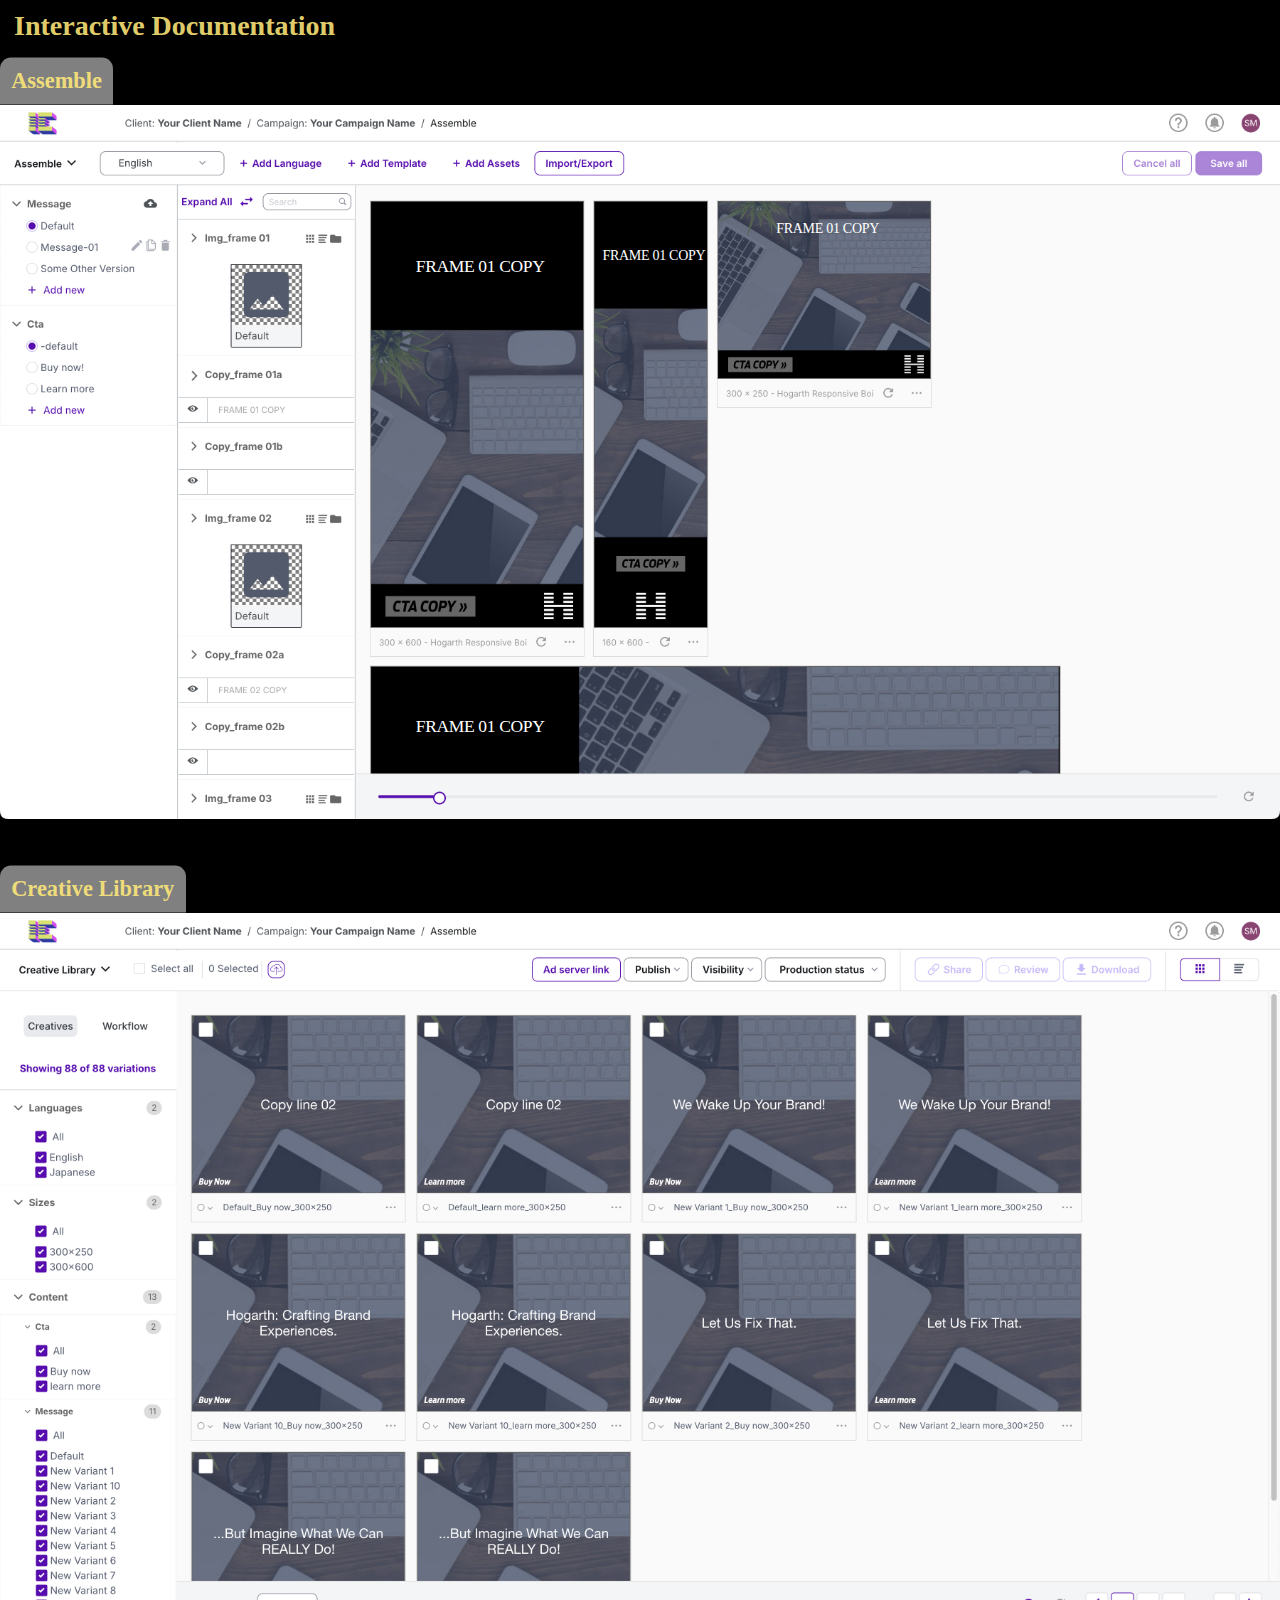
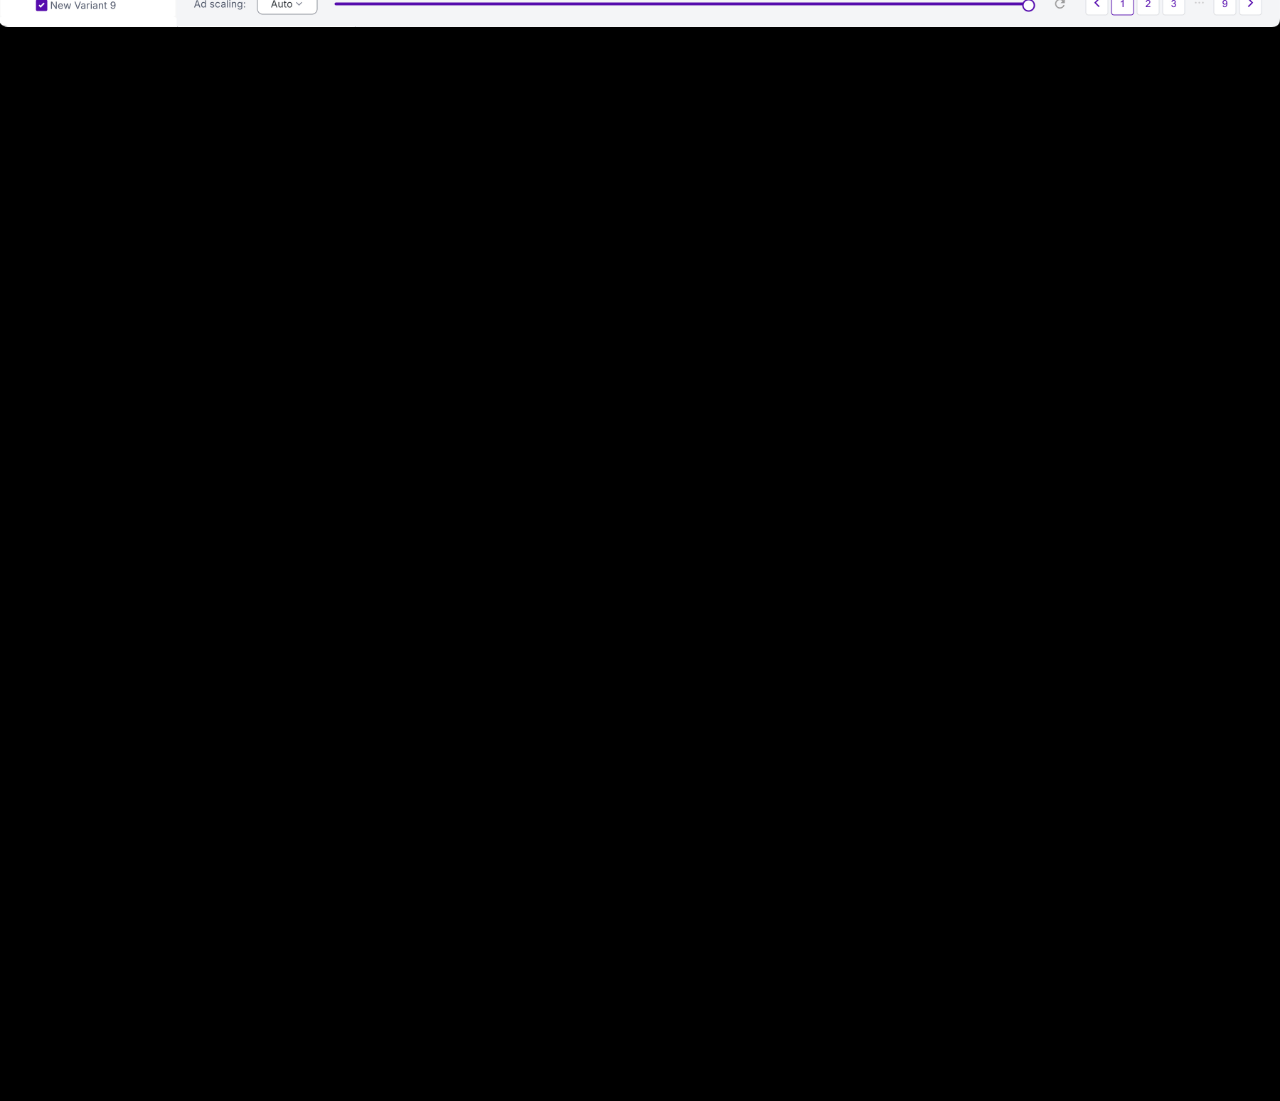
<file: index.html>
<!DOCTYPE html>
<html lang="en">
<head>
	<meta charset="UTF-8">
	<meta name="viewport" content="width=device-width, initial-scale=1.0">
    <script src="https://cdnjs.cloudflare.com/ajax/libs/gsap/3.12.5/gsap.min.js" integrity="sha512-7eHRwcbYkK4d9g/6tD/mhkf++eoTHwpNM9woBxtPUBWm67zeAfFC+HrdoE2GanKeocly/VxeLvIqwvCdk7qScg==" crossorigin="anonymous" referrerpolicy="no-referrer"></script>
    <script src="https://player.vimeo.com/api/player.js"></script>
    


    <link rel="stylesheet" href="styles/styles.css">
    <link rel="stylesheet" href="styles/responsive.css">
    <title></title>
</head>
<body>
    <div id="section-Assemble" class="section">
        <h1>Interactive Documentation</h1>
        <h2>Assemble</h2>
        <!-- main screen shot image -->
        <img id="screen-assemble" class="screen" src="images/screenshot-assemble.jpg">



        <!-- oddities and specific little elements for some animations /// ASSEMBLE -->

        <img id="templateSpecific" class="hidden abs" src="images/templateSpecific.jpg">

        <div id="example-editcopy" class="abs full">
            <div id="example-textareacopy" class="abs example-textareacopy example-editcopy hidden">Some copy here</div>
            <div id="example-copy01" class="abs example-copy">FRAME 01 COPY</div>
            <div id="example-copy02" class="abs example-copy">FRAME 01 COPY</div>
            <div id="example-copy03" class="abs example-copy">FRAME 01 COPY</div>
            <div id="example-copy04" class="abs example-copy">FRAME 01 COPY</div>

            <div id="example-editcopy01" class="abs example-editcopy hidden">Some copy here</div>
            <div id="example-editcopy02" class="abs example-editcopy hidden">Some copy here</div>
            <div id="example-editcopy03" class="abs example-editcopy hidden">Some copy here</div>
            <div id="example-editcopy04" class="abs example-editcopy hidden">Some copy here</div>
        </div>

        <img id="arrow-templateSpecific" src="images/arrow.jpg">




        <!-- ASSEMBLE VIEW 'blocks' or Points of interest -->
        <div id="block-groups" class="abs block"></div>
        <div id="block-vars" class="abs block"></div>
        <div id="block-templates" class="abs block"></div>
        <div id="block-editcopy" class="abs block"></div>
        <div id="block-templateSpecific" class="abs block"></div>
        <div id="block-seekbar" class="abs block"></div>
        <div id="block-quickNavigation" class="abs block"></div>
        <div id="block-langs" class="abs block"></div>
        <div id="block-import" class="abs block"></div>
        <div id="block-addTemplate" class="abs block"></div>
        <div id="block-addAssets" class="abs block"></div>
        <div id="block-saveCancel" class="abs block"></div>
        <div id="block-connectFeed" class="abs block"></div>
        <div id="block-versionActions" class="abs block"></div>


        <!-- tooltip text boxes that show when POI are hovered: -->
        <div id="text-import" class="abs text hidden">
            <h3>Feed import</h3>
            <p>Version data can be imported from an Excel file.</p>
            <p>It is recommended to try to first update the Global values, before working with Template Specific values.</p>
            <p><a id="popup-link-feedImportGlobal" class="popup-link">Global</a></p>
            <p><a id="popup-link-feedImportTemplate" class="popup-link">Template specific</a></p>
        </div>

        <div id="text-groups" class="abs text hidden">
            <h3>Groups + Versions</h3>
            <p>This panel shows the Versions.</p>
            <p>Versions can be split out into sections called Groups (as shown here: <b>Message</b> and <b>Cta</b>). Groups are defined in the template json using <a class="popup-link" id="popup-link-editableGroups" title="show popup with more information">editableGroups</a>.</p>
        </div>
        
        <div id="text-vars" class="abs text hidden">
            <h3>Variables</h3>
            <p>These <a class="popup-link" id="popup-link-variables" title="show popup with more information">variables</a> are defined in the hoxton.json file in the template.</p>
            <p>Each value listed here can correspond to either an element within the template (ie. text area, image, video, etc), or can also be used as config settings or css.</p>
            <p>Media content is stored in the <a>content library</a>
        </div>
        <div id="text-editcopy" class="abs text hidden">
            <p>Content edited here is reflected live in the previews</p>
            <p>It is not saved until you hit 'Save all' button, top right.</p>
        </div>
        
        <div id="text-templateSpecific" class="abs text hidden">
            <h3>Template specific values</h3>
            <p>This little arrow opens up the panel showing template specific values.</p>
            <p>The global value will be used in all sizes, unless values are implicitly set here, or using <a id="popup-link-feedImportTemplate_1" class="popup-link">template specific</a> feed import</a>.</p>
        </div>
        
        <div id="text-templates" class="abs text hidden">
            <h3>Live versions preview</h3>
            <p>showing your templated sizes and populated based on the selections on the left columns.</p>
            <p>New sizes are added here using either:
                <ul>
                    <li><a id="popup-link-masterTemplates" class="popup-link" title="show popup with more information">+ Add Template button</a> at the top where a list of Master Templates for this Client are shown.</li>
                    <li>OR, created as <a id="popup-link-newSize" class="popup-link" title="show popup with more information">"New sizes"</a> from the existing template. This approach assumes the template is setup with the necessary responsive css.</li>
                </ul>
            </p>
        </div>

        <div id="text-seekbar" class="abs text hidden">
            <h3>seek bar</h3>
            <p>Controlling of playback of the previewed versions.</p>
            <p>On HTML templates, this playbar is bound directly to the playhead of the gsap timeline defined in the template (in the boilerplate templates we do this in setDynamicContent.js : (hoxton.timeline = Creative.tl) </p>
        </div>
        
        <div id="text-quickNavigation" class="abs text hidden">
            <h3>Quick navigation</h3>
            <p>This button gives quick navigation between this Assemble view, and other available steps in the workflow:</p>
            <ul>
                <li><a class="site-link" href="#section-creativeLibrary" title="see the section for Creative Library view">Creative Library</a></li>
                <li><a class="external-link" title="link to more information about Creative Library view">Connect</a></li>
            </ul>
        </div>
        
        <div id="text-langs" class="abs text hidden">
            <h3>Languages</h3>
            <p>Drop down to switch current language</p>
            <p>Additional languages can be added using the <a id="popup-link-addLangs" class="popup-link" title="show popup with workflow for adding a new language">+ Add Language</a> button.</p>
        </div>

        <div id="text-saveCancel" class="abs text hidden">
            <h3>Save or Cancel</h3>
            <p>Any changes to the data within versions can be saved here. You can also cancel any changes made since last refresh with the Cancel All button.</p>
            <p>Adding new or duplication of versions will persist even when cancelled, they will just have the default data.</p>
        </div>
        <div id="text-addAssets" class="abs text hidden">
            <h3>Add Assets / Content Library</h3>
            <p>Images and Video can be uploaded to the <a class="popup-link" id="popup-link-addAssets" title="show popup with more information">
            Content Library</a> here and subsequently used within the versions.</p>
        </div>
        <div id="text-addTemplate" class="abs text hidden">
            <h3>Add Template</h3>
            <p>Additional sizes/templates can be selected and added to this campaign from the Master template repository using <a id="popup-link-masterTemplates_1" class="popup-link" title="show popup with more information">+ Add Template</a>.</p>
        </div>

        <div id="text-connectFeed" class="abs text hidden">
            <h3>Connect feed</h3>
            <p>A XML/JSON feed can be <a id="popup-link-connectFeed" class="popup-link">
            connected</a> to populate version data within the group.</p>
        </div>

        <div id="text-versionActions" class="abs text hidden">
            <h3>Version Actions</h3>
            <p>Rename, Duplicate or Remove selected version.</p>
        </div>

    </div>

    
    



    <div id="section-creativeLibrary" class="section">
        <h2>Creative Library</h2>
        <img id="screen-campaignView" class="screen" src="images/screenshot-campaignView.jpg">


        <!-- oddities and specific little elements for some animations /// CREATIVE LIBRARY -->

        <img id="listView" class="hidden abs" src="images/screenshot-listView.jpg">
        <img id="workflowFilters" class="hidden abs" src="images/workflow-filters.jpg">

        <img id="button" class="abs hidden" src="images/workflow-filters.jpg">
        <img id="workflowFilters" class="abs hidden" src="images/workflow-filters.jpg">
        <img id="productionStatus" class="abs hidden" src="images/production-status.png">
        <img id="visibility" class="abs hidden" src="images/visibility.png">
        <img id="publish" class="abs hidden" src="images/publish.png">

        <img id="download" class="abs hidden" src="images/download.png">
        <img id="review" class="abs hidden" src="images/review.png">
        <img id="share" class="abs hidden" src="images/share.png">


         <!-- CREATIVE LIBRARY 'blocks' or Points of interest -->
        <div id="block-creatives" class="abs block"></div>
        <div id="block-creativesList" class="abs block"></div>
        <div id="block-seekbar_1" class="abs block"></div>
        <div id="block-quickNavigation_1" class="abs block"></div>
        <div id="block-adServerLink" class="abs block"></div>
        <div id="block-listView" class="abs block"></div>
        <div id="block-scaling" class="abs block"></div>
        <div id="block-workflow" class="abs block"></div>
        <div id="block-publish" class="abs block"></div>
        <div id="block-visibility" class="abs block"></div>
        <div id="block-productionStatus" class="abs block"></div>
        <div id="block-share" class="abs block"></div>
        <div id="block-review" class="abs block"></div>
        <div id="block-download" class="abs block"></div>
        


        <!-- tooltip text boxes that show when POI are hovered: -->
        <div id="text-creatives" class="abs text hidden">
            <h3>Creatives Filtering</h3>
            <p>Here you will see a list of all your variants split out languages, sizes and any groups you have defined.</p>
            <p>Using these checkboxes you can filter the versions listed in the righthand side of the page.</p>
        </div>
        <div id="text-creativesList" class="abs text hidden">
            <h3>Creatives List</h3>
            <p>A list showing previews of each ad version in this campaign</p>
            <p>Your selections on the left hand column will update the versions shown here</p>
        </div>
        <div id="text-quickNavigation_1" class="abs text hidden">
            <h3>Quick navigation</h3>
            <p>This button gives quick navigation between this Creative Library view, and other available steps in the workflow:</p>
            <ul>
                <li><a class="site-link" href="#section-Assemble" title="see the section about Assemble">Assemble</a></li>
                <li><a class="external-link" title="link to more information about Creative Library view">Connect</a></li>
            </ul>
        </div>
        <div id="text-workflow" class="abs text hidden">
            <h3>Workflow filters</h3>
            <p>Click to change this left panel to show these various filters that can be applied to the list of previews currently being shown.</p>
            <p>As you make selections here the previews listed on the right will automatically update to reflect your new selection.</p>
        </div>
        <div id="text-seekbar_1" class="abs text hidden">
            <h3>seek bar</h3>
            <p>Controlling of playback of all visible version previews above.</p>
        </div>
        <div id="text-scaling" class="abs text hidden">
            <h3>Ad scaling</h3>
            <p>The zoom level of the preview panes can be adjusted here.</p>
        </div>
        <div id="text-listView" class="abs text hidden">
            <h3>Preview / List view</h3>
            <p>Toggle between previews and a table view of your listed versions.</p>
            <p>It is important to note that some additional functionality is available to you in list view:</p>
            <ul>
                <li><a class="popup-link" id="popup-link-listviewLargeSelections" title="watch the video showing this process">Larger selections</a></li>
                <li><a class="popup-link" id="popup-link-listviewManuallySetReportingLabel" title="watch the video showing this process">Manually Set ReportingLabel</a></li>
                <li><a class="popup-link" id="popup-link-listviewShowCreativeValues" title="watch the video showing this process">Show Creative Values</a></li>
                <li><a class="popup-link" id="popup-link-listviewAdditionalColumns" title="watch the video showing this process">Additional Columns</a></li>
            </ul>
        </div>
        <div id="text-adServerLink" class="abs text hidden">
            <h3>Ad Server Link</h3>
            <p>Fill in these details to setup the connection to Facebook (Meta) Ads Manager.</p>
        </div>
        <div id="text-publish" class="abs text hidden">
            <h3>Publish selected ad versions</h3>
            <p>Once you have made a selection in the list below, you can then click this button to publish those ads to a feed.</p>
            <p>An xml feed will be generated, setup for the appropriate ad server, containing the version data of your selected versions.</p>
            <p>Further versions can be selected and publishing again will add them to the same XML feed, or choose Rebuild feed to overwrite the XML with the new selection.</p>
            <p>See the process here: <a class="popup-link" id="popup-link-publishing">Publishing</a></p>
        </div>
        <div id="text-visibility" class="abs text hidden">
            <h3>Set Version Visibility</h3>
            <p>There are mulitple user roles available within the platform.</p>
            <p>From this button/dropdown you can set the visibility of versions to other user roles.</p>
            <p>By default most user roles entering this campaign would not see any versions. Only when a selection is made by Content Editor or Admin, and then, using this button, Visiblity settings are applied, would those versions then show in this view.</p>
            <p>Those user roles also have no access to Assemble view, so when they open a direct link to a campaign, they would be automatically redirected to this page.</p>
        </div>
        <div id="text-productionStatus" class="abs text hidden">
            <h3>Set Production Status</h3>
            <p>There are four Production Status flags available to use.</p>
            <p>As part of a worklow these can be very useful for preserving selections, especially in campaigns with large numbers of variants and complicated group setups.</p>
            <p>Making your filtered selection using the checkboxes on the left panel can be time consuming so once you have made it, it is recommended to then save that selection using the production status flag.</p>
            <p>Apply the filters, select all versions, then use this button to set status.</p>
            <p>You can then recall that selection using the Workflow filters on the lefthand panel.</p>
            <p>Important to note that these status flags are reset when a Template is updated (replaced in the Master templates). As a solution to this problem you can also use <a class="popup-link" id="popup-link-additionalColumnFiltering">additional columns for filtering</a> as these values are preserved when templates are upadated.</p>
        </div>
        <div id="text-share" class="abs text hidden">
            <h3>Share</h3>
            <p><a class="popup-link" id="popup-link-previewLinks">Generate preview links</a> for the currently selected versions.</p>
            <p>This creates links which can be viewed externally. Links are valid for 30 days.</p>
        </div>
        <div id="text-review" class="abs text hidden">
            <h3>Review</h3>
            <p></p>
        </div>
        <div id="text-download" class="abs text hidden">
            <h3>Download</h3>
            <p><a class="popup-link" id="popup-link-downloadAds">Download ads</a></p>
        </div>
        
    </div>











    <!---- overlay popup for video or the 'more detail' overlays, when popup-link elements are clicked -->
    <div id="overlay" class="abs hidden">
        <div id="overlay-bg" class="abs full hidden"></div>
        <div id="popup-editableGroups" class="popup">
            <div class="popup-inner">
                <h3>Editable Groups</h3>
                <p>Example excert from the hoxton.json file in the template, showing the editableGroup setting for each variable.</p>
                <p>When the template is uploaded and used in Assemble, these editableGroups define which groups appear on the left panel.</p>
                <p></p>
            </div>
            <div id="editableGroups" class="popup-inner hoxton-json">
                <div id="editableGroups01" class="highlight-editableGroups"></div>
                <div id="editableGroups02" class="highlight-editableGroups"></div>
                <div id="editableGroups03" class="highlight-editableGroups"></div>
                <div id="editableGroups04" class="highlight-editableGroups"></div>
                <div id="editableGroups05" class="highlight-editableGroups"></div>
                <div id="editableGroups06" class="highlight-editableGroups"></div>
            </div>
        </div>

        <div id="popup-variables" class="popup">
            <div class="popup-inner">
                <h3>Variables</h3>
                <p>Example excert from the hoxton.json file in the template, showing the variables which correspond to the editable fields on the left hand panel.</p>
                <p>For more information on these variables, and the types available for use in the platform, please refer to the <a href="https://docs.hoxton.co/developer-guide/#hoxton-json-manifest" target="_blank" class="external-link">docs</a>.</p>
            </div>
            <div id="variables" class="popup-inner hoxton-json">
                <div id="variables01" class="highlight-variables"></div>
                <div id="variables02" class="highlight-variables"></div>
                <div id="variables03" class="highlight-variables"></div>
                <div id="variables04" class="highlight-variables"></div>
            </div>
        </div>
        <div id="popup-newSize" class="popup popup-video">
            <h3>Adding new size (when using Responsive Master Template)</h3>
            <iframe id="vimeo-newSize" class="video-popup" src="https://player.vimeo.com/video/1076080602?h=ab4d81d9be&amp;badge=0&amp;autopause=0&amp;player_id=0&amp;app_id=58479" frameborder="0" allow="autoplay; fullscreen; picture-in-picture; clipboard-write; encrypted-media" title="Using Additional Columns for Filtering"></iframe>
            <p>If you use responsive templates to create versions, when you upload your templates to the platform and use them in a campaign, you will need to create the required sizes there using this new size process.</p>
            <p>An example of a responsive template is included in the boilerplates package: <a class="external-link" href="https://docs.hoxton.co/developer-guide/#advanced-responsive" target="_blank" title="advanced-responsive template example, section on the docs site">advanced-responsive</a></p>
        </div>
        <div id="popup-masterTemplates" class="popup popup-video">
            <h3>Adding new size/template from Master Templates</h3>
            <iframe id="vimeo-masterTemplates" class="video-popup" src="https://player.vimeo.com/video/1076080535?h=bbf620ad2a&amp;badge=0&amp;autopause=0&amp;player_id=0&amp;app_id=58479" frameborder="0" allow="autoplay; fullscreen; picture-in-picture; clipboard-write; encrypted-media" title="Using Additional Columns for Filtering"></iframe>
            <p>Additional templates can be selected from the Master Templates list and added to campaign.</p>
            <p>If using this approach to create new sizes within a campaign, ideally you would ensure the hoxton.json files contain the same set of editableGroups and variables. Even if some are not used in another size, leave the variables in place.</p>
        </div>

        <div id="popup-addLangs" class="popup popup-video">
            <h3>Adding New Languages</h3>
            <iframe id="vimeo-addLangs" class="video-popup" src="https://player.vimeo.com/video/1076080207?h=3edd06d637&amp;badge=0&amp;autopause=0&amp;player_id=0&amp;app_id=58479" frameborder="0" allow="autoplay; fullscreen; picture-in-picture; clipboard-write; encrypted-media" title="Using Additional Columns for Filtering"></iframe>
            <p>All content can be specific to one 'language' within the platform. If new languages are added using this approach, you can switch between languages to make changes or preview content for each language.</p>
            <p>NOTE- The use of feed import when using languages is limited.</p>
        </div>

        <div id="popup-feedImportGlobal" class="popup popup-video">
            <h3>Import feed - global</h3>
            <iframe id="vimeo-feedImportGlobal" class="video-popup" src="https://player.vimeo.com/video/1076080262?h=c28e85ae83&amp;badge=0&amp;autopause=0&amp;player_id=0&amp;app_id=58479" frameborder="0" allow="autoplay; fullscreen; picture-in-picture; clipboard-write; encrypted-media" title="Using Additional Columns for Filtering"></iframe>
            <p>It is recommended to try to always update Global values before working with Template Specific values.</p>
            <p>The global value will be used in all sizes unless a different value is specified in the template specific value for that size.</p><p>If template specific data is present, and then a global feed import is done, the change will not take effect because the system prioritises preserving the template specific data.</p><p>The lock icon, shown next to a template specific value, shows that that data will not be overwritten by the global value. You can click this lock to remove the template specific value and allow the global value to show at that size.</p>
        </div>

        <div id="popup-feedImportTemplate" class="popup popup-video">
            <h3>Import feed - Template Specific</h3>
            <iframe id="vimeo-feedImportTemplate" class="video-popup" src="https://player.vimeo.com/video/1076080767?h=8a85a11f18&amp;badge=0&amp;autopause=0&amp;player_id=0&amp;app_id=58479" frameborder="0" allow="autoplay; fullscreen; picture-in-picture; clipboard-write; encrypted-media" title="Using Additional Columns for Filtering"></iframe>
            <p>It is recommended to try to always first set a Global value for each version, before working with these Template Specific values. The global value will be used in all sizes unless a different value is specified in these template specific values, for a certain size.</p>
            <ul>
                <li>If a Global value is set first, then template specific value added, and it is an exact match, the "lock" icon will not turn on for that size and editing the global value will affect it.</li>
                <li>If the value being set is different, the lock will turn on. Editing the global value now will not affect this size, in this version.</li>
            </ul>
        </div>

        <div id="popup-addAssets" class="popup popup-video">
            <h3>Add Assets</h3>
            <iframe id="vimeo-addAssets" class="video-popup" src="https://player.vimeo.com/video/1076080120?h=16a33ac4dc&amp;badge=0&amp;autopause=0&amp;player_id=0&amp;app_id=58479" frameborder="0" allow="autoplay; fullscreen; picture-in-picture; clipboard-write; encrypted-media" title="Using Additional Columns for Filtering"></iframe>
        </div>

        <div id="popup-connectFeed" class="popup popup-video">
            <h3>Connect XML or JSON feed</h3>
            <!-- <iframe id="vimeo-connectFeed" class="video-popup" src="https://player.vimeo.com/video/1076080863?h=26b6070408&amp;badge=0&amp;autopause=0&amp;player_id=0&amp;app_id=58479" frameborder="0" allow="autoplay; fullscreen; picture-in-picture; clipboard-write; encrypted-media" title="Using Additional Columns for Filtering"></iframe>-->
            <p>Select either an external feed end point or local file. Connected Feeds are currently limited to either JSON or XML. Any key value pairs in the feed that match variable names in the Version will be automatically populated.</p>
            <p>A unique key must be chosen from the feed data at time of connecting. This key value will be used as the new Version name.</p>
            <p>Any variables that are not set from the feed will take the default values or if the version already exists, the existing data will be preserved.</p>
        </div>

        <div id="popup-listviewLargeSelections" class="popup popup-video">
            <h3>Creative Library - List view - Large selections</h3>
            <iframe id="vimeo-listviewLargeSelections" class="video-popup" src="https://player.vimeo.com/video/1076080401?h=7b26c1012f&amp;badge=0&amp;autopause=0&amp;player_id=0&amp;app_id=58479" frameborder="0" allow="autoplay; fullscreen; picture-in-picture; clipboard-write; encrypted-media" title="Using Additional Columns for Filtering"></iframe>
            <p>Larger selections can be made, allowing, for example, the download of more assets in one go, or the generation of more preview links (in preview list mode a maximium of 10 can be selected at once).</p>
        </div>

        <div id="popup-listviewAdditionalColumns" class="popup popup-video">
            <h3>Creative Library - List view - Additional Columns</h3>
            <iframe id="vimeo-listviewAdditionalColumns" class="video-popup" src="https://player.vimeo.com/video/1076080315?h=da0407674d&amp;badge=0&amp;autopause=0&amp;player_id=0&amp;app_id=58479" frameborder="0" allow="autoplay; fullscreen; picture-in-picture; clipboard-write; encrypted-media" title="Using Additional Columns for Filtering"></iframe>
            <p>You can add additional columns here.</p>
            <p>The data in these will be reflected in the feed generated when versions are published. These are useful for adding, for example, Line Item IDs to versions. One issue with using these columns is that they will not be present in your Excel content feed, when doing <a class="popup-link" id="popup-link-feedImportGlobal_1">feed import/export</a> in Assemble view. They can currently be maintained in Creative Library list view only, not updated via a feed sheet.</p>
        </div>

        <div id="popup-listviewShowCreativeValues" class="popup popup-video">
            <h3>Creative Library - List view - Show creative values</h3>
            <iframe id="vimeo-listviewShowCreativeValues" class="video-popup" src="https://player.vimeo.com/video/1076080503?h=d75017b7e2&amp;badge=0&amp;autopause=0&amp;player_id=0&amp;app_id=58479" frameborder="0" allow="autoplay; fullscreen; picture-in-picture; clipboard-write; encrypted-media" title="Using Additional Columns for Filtering"></iframe>
            <p>You can filter which columns to display here, from the size, languages and your groups, but also turn on Show Creative Values, allowing you to see all the actual version data for each version in a convenient table form.</p>
        </div>
        <div id="popup-listviewManuallySetReportingLabel" class="popup popup-video">
            <h3>Creative Library - List view - Manually Set Reporting Labels</h3>
            <iframe id="vimeo-listviewManuallySetReportingLabel" class="video-popup" src="https://player.vimeo.com/video/1076080446?h=a9497c2fc1&amp;badge=0&amp;autopause=0&amp;player_id=0&amp;app_id=58479" frameborder="0" allow="autoplay; fullscreen; picture-in-picture; clipboard-write; encrypted-media" title="Using Additional Columns for Filtering"></iframe>
            <p>The ReportingLabels are set based on a structure defined in your template json file, for example here:<br>"reportingLabel": "{Message}_{Cta}_{width}x{height}"</p>
            <p>This label will not only be used when publishing ads to a AdServer feed, but also when downloading your ads it will be used as the filename.</p>
            <p>In some cases where you might want to update a label without going back to template to adjust the taxonomy for the whole campaign, the ReportingLabel can be manually overwritten here.</p>
        </div>
        <div id="popup-additionalColumnFiltering" class="popup popup-video">
            <h3>Using Additional Columns for Filtering</h3>
            <iframe id="vimeo-additionalColumnFiltering" class="video-popup" src="https://player.vimeo.com/video/1076080863?h=26b6070408&amp;badge=0&amp;autopause=0&amp;player_id=0&amp;app_id=58479" frameborder="0" allow="autoplay; fullscreen; picture-in-picture; clipboard-write; encrypted-media" title="Using Additional Columns for Filtering"></iframe>

            <p>Due to the Production Status settings resetting when Template is changed (replaced in Master Templates or in Assemble view), a method to save and re-instate them, is to use the additional columns for statuses.</p>
            <p>You can then filter using those and re-apply the status flags after a template change.</p>
        </div>
        <div id="popup-publishing" class="popup popup-video">
            <h3>Publishing Versions to a Feed</h3>
            <iframe id="vimeo-publishing" class="video-popup" src="https://player.vimeo.com/video/1076080680?h=c738399d0d&amp;badge=0&amp;autopause=0&amp;player_id=0&amp;app_id=58479" frameborder="0" allow="autoplay; fullscreen; picture-in-picture; clipboard-write; encrypted-media" title="Using Additional Columns for Filtering"></iframe>

            <p>Once you have made a selection in the list, you can then publish those ad versions for use in AdServing Platforms.</p>
            <p>An xml feed will be generated, setup for the appropriate ad server, containing the version data of your selected versions.</p>
            <p>Further versions can be selected and publishing again will add them to the same XML feed, or choose Rebuild feed to overwrite the XML with the new selection.</p>
            <p>Once ad shells are downloaded and hosted in the AdServing platforms, these versions can be setup to serve within the Shells.</p>
        </div>
        <div id="popup-downloadAds" class="popup popup-video">
            <h3>Download ads</h3>
            <!-- <iframe id="vimeo-downloadAds" class="video-popup" src="https://player.vimeo.com/video/1076080863?h=26b6070408&amp;badge=0&amp;autopause=0&amp;player_id=0&amp;app_id=58479" frameborder="0" allow="autoplay; fullscreen; picture-in-picture; clipboard-write; encrypted-media" title="Using Additional Columns for Filtering"></iframe> -->
            <p></p>
        </div>
        <div id="popup-previewLinks" class="popup popup-video">
            <h3>Generate Preview Links</h3>
            <!-- <iframe id="vimeo-previewLinks" class="video-popup" src="https://player.vimeo.com/video/1076080863?h=26b6070408&amp;badge=0&amp;autopause=0&amp;player_id=0&amp;app_id=58479" frameborder="0" allow="autoplay; fullscreen; picture-in-picture; clipboard-write; encrypted-media" title="Using Additional Columns for Filtering"></iframe> -->
            <p></p>
            <p>When selecting in previews view, you may notice even if you have more versions selected only a maximum of 10 preview links are generated. There is a workaround for this by using list view: <a class="popup-link" id="popup-link-listviewLargeSelections" title="watch the video showing this process">Larger selections</a>.</p>
        </div>
    </div>
    <script src="js/ScrollTrigger.min.js"></script>
    <script src="js/ScrollToPlugin.min.js"></script>
    <script src="js/SplitText.min.js"></script>
    <script src="js/main.js"></script>
</body>
</html>
</file>
<file: styles/styles.css>
@charset "UTF-8";
/* CSS Document Common Elements */

body{
    border: 0 none;
    outline: 0;
    padding: 0;
    margin: 0;
    background: #000;
    width:100%;
    height:100%;
    display: flex;
    align-items: center;
    justify-content: center;
    flex-direction: column;

    /* below improves consistancey of font rendering across browsers */
    -webkit-font-smoothing: antialiased;
    -moz-font-smoothing: antialiased;
    -o-font-smoothing: antialiased;

    /* below stops FireFox rendering copy too heavily */
    -moz-osx-font-smoothing: grayscale;
    font-family: 'Inter';
/*    font-size: clamp(MIN, PREFERRED, MAX);*/
    font-size: clamp(14px, .675vw, 16px);

}

/* Fix to stop Mobile Safari automatically scaling text - http://bit.ly/1mumu5F */
@media screen and (max-device-width: 480px) {
  body {
    -webkit-text-size-adjust: none;
  }
}


/* Browser Support: Chrome:5+, Safari:5.1+, Firefox:3.6+, Opera:11.5+, IE:9+, Android:4.4+, iOS:5.1+ */
@import"https://fonts.googleapis.com/css2?family=Inter:wght@100;200;300;400;500;600;700;800;900";


.section {
    margin:auto;
    overflow: hidden;
    aspect-ratio: 3600 / 2008;
    position: relative;
    margin-bottom: 10vh;
    overflow: visible;
}

.abs {
    position:absolute;
    left: 0;
    top: 0;
}

.rel {
    position:relative;
    left: 0;
    top: 0;
}

.full {
    width:100%;
    height:100%;
}

.full-w {
    width:100%;
}

.center {
    display: flex;
    flex-direction: column;
    align-items: center;
    justify-content: center;
}

p{
    margin: 0 0 1em;
}

.hidden {
    opacity:0;
    filter:alpha(opacity=0);
}

#exit_btn {
    cursor:pointer;
    z-index:400;
    background-color:#FFFFFF;
    opacity:0;
    filter:alpha(opacity=0);
}

#keyline {
    z-index:399;
    box-sizing:border-box;
    -moz-box-sizing:border-box;
    -webkit-box-sizing:border-box;
    border: 1px solid #666666;
    background-color:transparent;
}

.screen {
    max-width: 100vw;
    max-height: 100vh;
    object-fit: contain;
    aspect-ratio: 3600 / 2008;
}


#background {
    background: #000;
}



/* ******************** generic styles for text / links / etc ************************* */


#section-Assemble {
    margin-top: 7.5em;
}

h1 {
    position: absolute;
    top: 0;
    transform: translate(0,-350%);
    font-size: 2em;
    line-height: 1.1em;
    padding: 0 .5em 0;
    margin: .5em 0;
    color: rgba(255, 233, 122, .9);
}
h2 {
    position: absolute;
    transform: translate(0,-101%);
    top: 0;
    font-size: 1.6em;
    margin: 0;
    line-height: 1.1em;
    padding: .5em;
    color: rgba(255, 233, 122, .9);
    background-color: grey;
    border-top-left-radius: .5em;
    border-top-right-radius: .5em;
}
h3 {
    font-size: 1.2em;
    line-height: 1.1em;
    margin: 0 0 1em;
    color: rgba(255, 233, 122, .9);
}




.popup-link {
    cursor: pointer;
    color: red;
    white-space: nowrap;
}
.popup-link .chars{
}
.popup-link .icon {
    background-image: url(../images/popup.svg);
    background-size: contain;
    width: 1.2em;
    background-position: center 0.15em;
    background-repeat: no-repeat;
    height: 1em;
    display: inline-block;
}
.popup-link:hover{
    filter: brightness(.7);
}
.popup-link:hover .icon {
    transform: translate(0.01em,-0.09em);
}
.text ul,.text li {
    list-style-type: none;
    padding: 0 0 .5em .5em;
}





.external-link, .site-link {
    color: red;
    white-space: nowrap;
    text-decoration: none;
}
.external-link .icon {
    background-image: url(../images/external-link.svg);
    background-size: contain;
    width: 1.1em;
    background-position: center 0.15em;
    background-repeat: no-repeat;
    height: 1em;
    display: inline-block;
}
.external-link .chars,
.site-link .chars{
    text-decoration: underline;
}
.external-link:hover {
    filter: brightness(.7);
}
.external-link:hover .icon {
    transform: scale(1.2);
} 






/* ******************** mouseOver blocks / areas of interest  ************************* */

.block {
    cursor: pointer;
}
.block.active {
    animation: block-flash 1.5s forwards;
}
@keyframes block-flash{
    0% { background-color: rgba(0, 100, 0, 0); }
    20% { background-color: rgba(0, 100, 0, .2); }
    40% { background-color: rgba(0, 100, 0, 0); }
    50% { background-color: rgba(0, 100, 0, .2); }
    100% { background-color: rgba(0, 100, 0, .1); }
}
#block-creatives,
#block-groups {
    left: 0;
    top: 11.2%;
    width: 13.85%;
    height: 88.9%;
}
#block-vars {
    left: 13.85%;
    top: 11.2%;
    width: 13.85%;
    height: 88.9%;
}
#block-creativesList,
#block-templates {
    left: 27.75%;
    top: 11.2%;
    width: calc(100% - 27.75%);
    height: 82.4%;
}
#block-creativesList {
    left: 13.75%;
    width: calc(100% - 13.75%);
}
#block-seekbar_1,
#block-seekbar {
    left: 27.75%;
    top: 93.6%;
    width: calc(100% - 27.75%);
    height: calc(100% - 93.6%);
}
#block-seekbar_1 {
    left: 25.25%;
    width: 58.3%;
}
#block-editcopy {
    left: 15.85%;
    top: 36%;
    width: 11.85%;
    height: 10%;
}
#block-quickNavigation_1,
#block-quickNavigation {
    left: 0;
    top: 5%;
    width: 7.55%;
    height: 6.2%;   
}
#block-quickNavigation_1 {
    width: 9.55%;
}
#block-langs {
    left: 7.3%;
    top: 5%;
    width: 19.55%;
    height: 6.2%;
}
#block-templateSpecific {
    left: 13.85%;
    top: 35%;
    width: 2.25%;
    height: 6%;
}
#block-import {
    left: 41.3%;
    top: 5%;
    width: 9%;
    height: 6.2%;
}
#block-addAssets {
    left: 34.3%;
    top: 5%;
    width: 7%;
    height: 6.2%;
}
#block-addTemplate {
    left: 26.8%;
    top: 5%;
    width: 7.5%;
    height: 6.2%;
}
#block-saveCancel {
    left: 87%;
    top: 5%;
    width: 12.9%;
    height: 6.2%;
}
#block-connectFeed {
    left: 10.6%;
    top: 11.9%;
    width: 2.25%;
    height: 4%;
}
#block-versionActions {
    left: 9.8%;
    top: 17.6%;
    width: 4%;
    height: 4%;
}

#block-workflow {
    left: 7.4%;
    top: 13%;
    width: 5.25%;
    height: 5%;
}
#block-scaling {
    top: 93.6%;
    height: calc(100% - 93.6%);
    left: 13.85%;
    width: 11.8%;
}
#block-listView {
    left: 90.9%;
    top: 5%;
    width: 7.6%;
    height: 5.7%;
}
#block-adServerLink {
    left: 41.3%;
    top: 5.1%;
    width: 7.2%;
    height: 5.6%;
}
#block-publish {
    left: 48.4%;
    top: 5.1%;
    width: 5.3%;
    height: 5.6%;
}
#block-visibility {
    left: 53.7%;
    top: 5.1%;
    width: 5.7%;
    height: 5.6%;
}
#block-productionStatus {
    left: 59.4%;
    top: 5.1%;
    width: 9.9%;
    height: 5.6%
}
#block-share {
    left: 70.7%;
    top: 5.1%;
    width: 6%;
    height: 5.6%;
}
#block-review {
    left: 76.6%;
    top: 5.1%;
    width: 6%;
    height: 5.6%;
}
#block-download {
    left: 82.6%;
    top: 5.1%;
    width: 7.4%;
    height: 5.6%;
}



/* ******************** Tooltips ************************* */

.text {
    user-select: none;
    font-family: Inter, WPP Regular, sans-serif;;
    font-size:1em;
    line-height:1.05em;
    letter-spacing: 0;
    color:#000;
    background-color: rgba(55, 0, 55, 1);
    box-shadow: 0 0 10px rgba(0, 0, 0, .9);
    color: #fff;
    padding: 1em;
    position: absolute;
    top: 50%;
    left: 50%;
    width: 10vw;
    min-width: 200px;
    height: auto;
    border-radius: 1em;
}
.text .overlay-close {
    width: 1em;
    height: 1em;
    top: .5em;
    right: .7em;
    opacity: .5;
}


#text-groups {
    top: 45%;
    left: 1%;
}
#text-vars {
    left: 15%;
    top: auto;
    bottom: 3%;
}
#text-creativesList,
#text-templates {
    top: 26%;
    left: 76%;  
    max-width: 30%;
}
#text-seekbar {
    left: 46%;
    top: 67%;
}
#text-seekbar_1 {
    left: 46%;
    top: 80%;
}
#text-editcopy {
    top: 38%;
    left: 27%;   
}
#text-quickNavigation_1,
#text-quickNavigation {
    top: 1%;
    left: 7%;
}
#text-quickNavigation_1 {
    left: 9%;
}
#text-langs {
    top: 0.7%;
    left: 25%;
}
#text-templateSpecific {
    left: 0.2%;
    top: 35%;
    min-width: 10%;
    width: 12%;
}
#text-import {
    top: 0.7%;
    left: 50%;
}
#text-saveCancel {
    top: 11.7%;
    left: 84%;
}
#text-addAssets {
    top: 11%;
    left: 32%
}
#text-addTemplate {
    top: 11%;
    left: 22%
}
#text-connectFeed {
    left: 0.2%;
    top: 16%;
    min-width: 10%;
    width: 12%;
}
#text-versionActions {
    left: 5%;
    top: 21.5%;
    min-width: 10%;
    width: 12%;
}
#text-creatives{
    top: 40%;
    left: 13%;
}
#text-workflow {
    left: 12.5%;
    top: 12%;
}
#text-scaling {
    left: 12.5%;
    top: 80%;
}
#text-listView{
    top: 10.7%;
    left: auto;
    right: 2%;
    width: 17%;
}
#text-adServerLink {
    top: 10%;
    left: 40%;
}
#text-publish {
    top: 3%;
    left: 30%;
    width: 17%;
}
#text-visibility {
    top: 3%;
    left: 29.1%;
    width: 23%;
}
#text-productionStatus {
    top: 3%;
    left: 68.8%;
    width: 20%;
}
#text-download {
    top: 9.5%;
    left: 79%;
}
#text-review {
    top: 9.5%;
    left: 71.8%;
}
#text-share {
    top: 9.5%;
    left: 68.8%;   
}


/* ******************** popups ************************* */
#overlay {
    width: 100%;
    height: 100%;
    position: fixed;
/*    display: flex;*/
    align-items: center;
    justify-content: center;
    flex-direction: column;
    display: none;
    z-index: 500;
}
.overlay-close {
    cursor: pointer;
    color: #fff;
    text-align: right;
    width: 3em;
    height: 3em;
    z-index: 501;
    top: -3em;
    left: auto;
    right: -3em;
    background-image: url(../images/close.svg);
    background-size: contain;
}
.overlay-close:hover {
    filter: invert(50%);
}
#overlay-bg {
    background-color: rgba(0, 0, 0, .8);
}
.popup {
    z-index: 502;
    width: 50%;
    height: auto;
    position: relative;
    /* display: flex
; */
    display: none;
    padding: 2em;
    max-height: 80vh;
    background-color: rgba(55, 0, 55, 1);
    box-shadow: 0 0 10px rgba(0, 0, 0, .9);
    color: #fff;
    border-radius: 1em;
    align-items: center;
    align-items: flex-start;
    /* justify-content: center; */
    flex-direction: row;
}
.popup-video {
    flex-direction: column;
}
.popup video,
.popup .video-popup {
    width: 100%;
    margin-bottom: 1em;
    aspect-ratio: 16 / 8;
}
.popup-inner {
    height: 100%;
    display: flex;
    flex-direction: column;
}
.popup-inner:last-of-type {
    margin-left: 2em
}



.hoxton-json {
    background-image: url(../images/hoxton.jpg);
    background-size: contain;
    aspect-ratio: 1210 / 1330;
    position: relative;   
    min-height: 50vh;
}

.highlight-editableGroups {
    position: absolute;
    left: 7.5%;
    width: 24%;
    height: 7%;
    background-color: rgba(91, 178, 20, 0.3);
    opacity: 0;
}
#editableGroups01 {
    top: 8%;
    background-color: rgba(146, 20, 178, 0.4);
}
#editableGroups02 {
    top: 24%;
    background-color: rgba(146, 20, 178, 0.4);
}
#editableGroups03 {
    top: 42%;
}
#editableGroups04 {
    top: 58%
}
#editableGroups05 {
    top: 74%;
}
#editableGroups06 {
    top: 89.4%;
}



.highlight-variables {
    position: absolute;
    left: 3.5%;
    width: 36%;
    height: 16%;
    background-color: rgba(91, 178, 20, 0.3);
    opacity: 0;
}
#variables01 {
    top: 35%;
    width: 56%;
}
#variables02 {
    top: 51%;
    background-color: rgba(146, 20, 178, 0.4);
}
#variables03 {
    top: 67%;
    width: 28%;
}
#variables04 {
    top: 83%;
    width: 40%;
    background-color: rgba(146, 20, 178, 0.4);
}




/*  oddities and specific little elements for some animations */
#arrow-templateSpecific {
    position: absolute;
    top: 36.7%;
    left: 14.5%;
    width: 1.20%;
}
#templateSpecific {
    width: 13.9%;
    left: 13.85%;
    top: 40.9%;
}

.example-copy,
.example-editcopy {
    color: #fff;
    text-align: center;
    font-size: 1.25em;
    font-family: Inter;
    letter-spacing: -0.02em;
}
#example-textareacopy {
    opacity: 0;
    top: 41%;
    left: 16.2%;
    border: none;
    padding: 0;
    width: 11.5%;
    height: 3.4%;
    font-size: 0.8vw;
    box-sizing: border-box;
    padding: 0 1em;
    line-height: 2.1em;
    font-family: Inter, WPP Regular, sans-serif;
    color: grey;
    background-color: #fff;
    text-align: left;
}
#example-copy01,
#example-editcopy01 {
    top: 21.1%;
    left: 31.8%;
    width: 11%;
    font-size: 1.25em;
}
#example-copy02,
#example-editcopy02 {
    top: 20.1%;
    left: 46.8%;
    width: 8%;
    font-size: 1em;
    height: 3%;
    line-height: 1em;
}
#example-copy03,
#example-editcopy03 {
    top: 85.1%;
    left: 31.8%;
    width: 11%;
}
#example-copy04,
#example-editcopy04 {
    top: 16.1%;
    left: 58.8%;
    width: 11%;
    font-size: 1em;
    background-color: transparent;
}




#workflowFilters {
    top: 10.8%;
    left: 0;
    width: 13.67%;
}
#listView {
    width: 100%;
}
#productionStatus {
    top: 5.6%;
    left: 59.35%;
    width: 10.2%;
}
#visibility {
    top: 5.6%;
    left: 53.67%;
    width: 12.3%;
}
#publish {
    top: 5.6%;
    left: 48.42%;
    width: 15.1%;
}
#download {
    top: 6.1%;
    left: 82.62%;
    height: 3.6%;
}
#review {
    top: 6.1%;
    left: 76.62%;
    height: 3.6%;
}
#share {
    top: 6.1%;
    left: 71.12%;
    height: 3.6%;
}
</file>
<file: styles/responsive.css>
@media screen and (max-width: 1024px) {
    body{
        font-size: clamp(9px, .5vw, 16px);
    }
    .text {
        min-width: 150px;
    }
    @media screen and (max-width: 800px) {

        .section {
            overflow: visible;
        }
        .text {
            position: fixed;
            bottom: auto !important;
            top: 57vw !important;
            width: calc(100% - 4em) !important;
            max-width: 100% !important;
            left: 1em !important;
        }
    }
}
</file>
